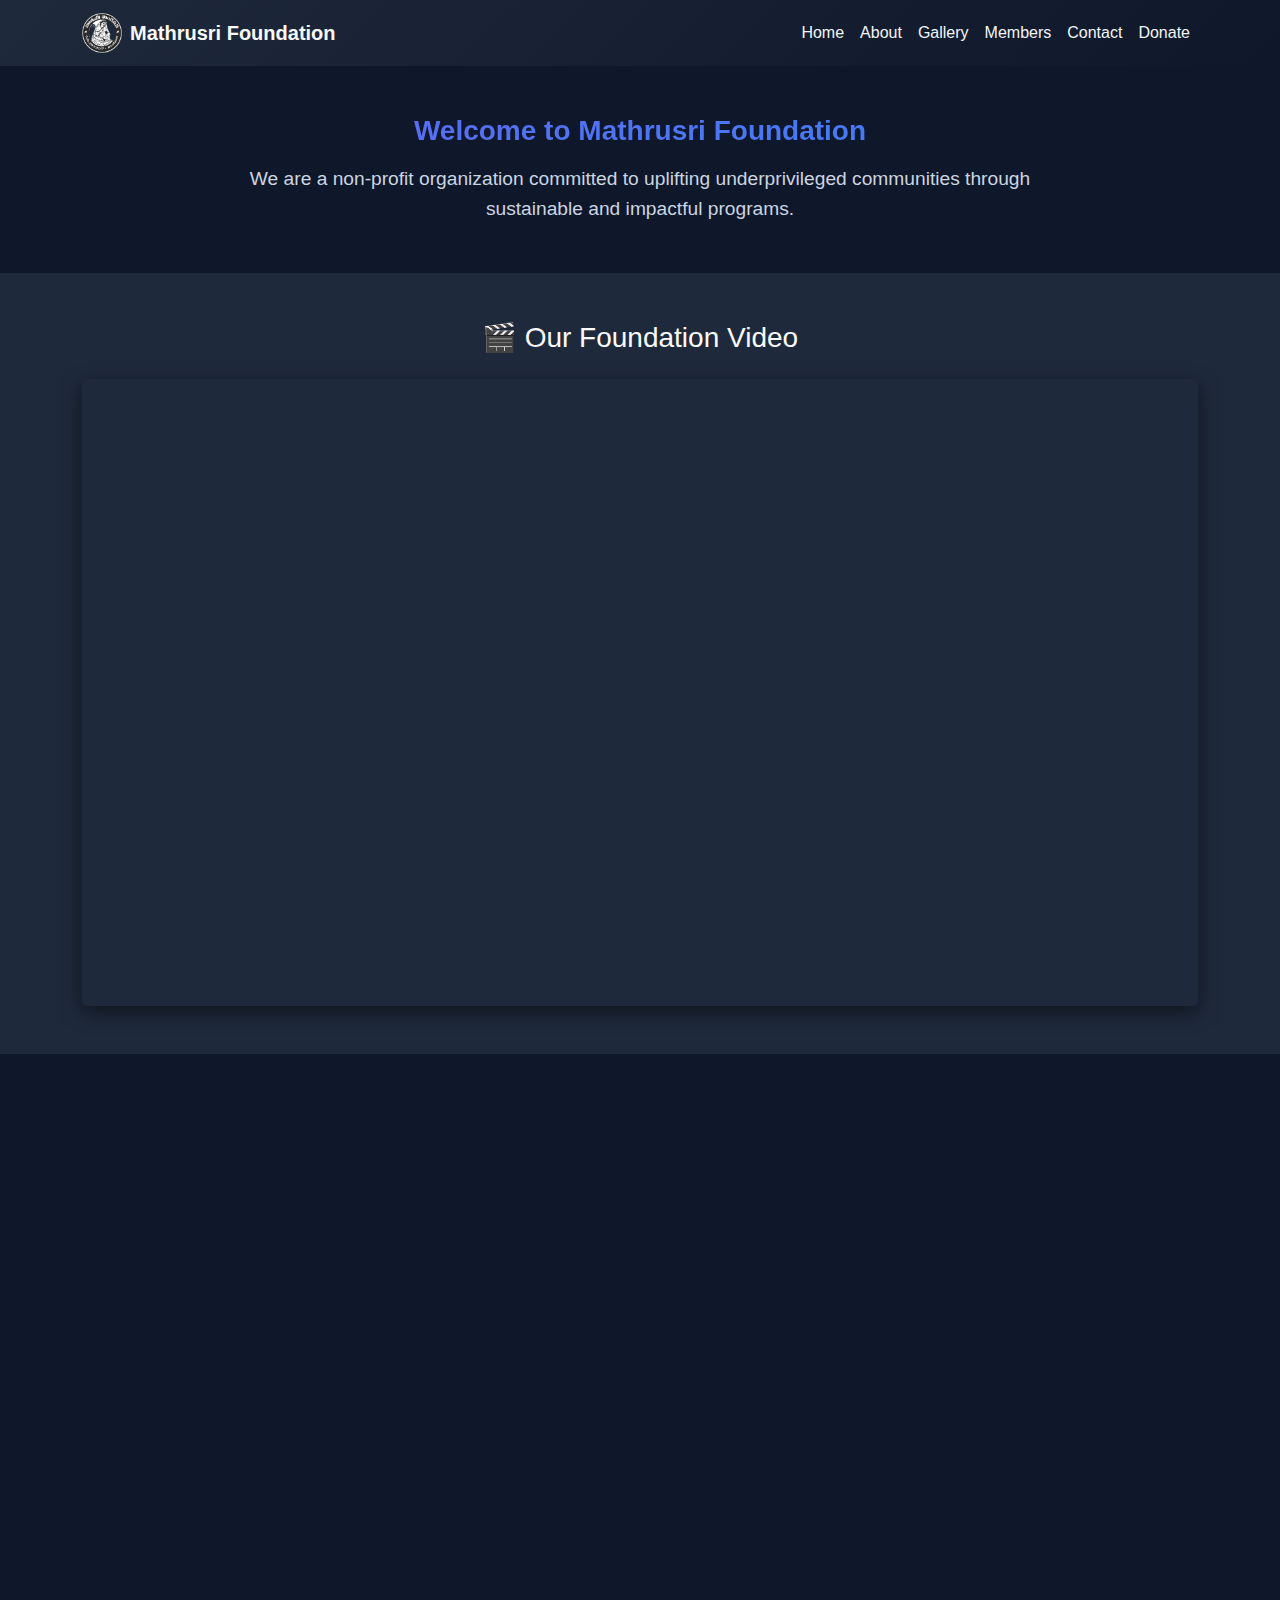
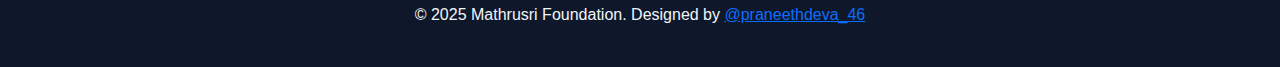
<file: index.html>
<!DOCTYPE html>
<html lang="en">
<head>
  <meta charset="UTF-8">
  <title>Mathrusri Foundation | Home</title>
  <meta name="viewport" content="width=device-width, initial-scale=1.0">
  <meta name="description" content="Mathrusri Foundation - Empowering communities through education, healthcare, and compassion.">
  <meta name="keywords" content="non-profit, charity, education aid, community service, food donation, healthcare, Mathrusri Foundation,donation">
  <!-- Google Fonts -->
  <link rel="preload" href="https://fonts.googleapis.com/css2?family=DM+Sans:wght@400;500;700&display=swap" as="style" onload="this.onload=null;this.rel='stylesheet'">
<noscript>
  <link href="https://fonts.googleapis.com/css2?family=DM+Sans:wght@400;500;700&display=swap" rel="stylesheet">
</noscript>
   <!-- Bootstrap -->
  <link href="https://cdn.jsdelivr.net/npm/bootstrap@5.3.3/dist/css/bootstrap.min.css" rel="stylesheet">
  <!-- AOS Animation -->
  <link href="https://cdn.jsdelivr.net/npm/aos@2.3.4/dist/aos.css" rel="stylesheet">
  <!-- Custom CSS -->
  <link rel="stylesheet" href="css.css">
</head>

<body>

<!-- ✅ Navigation -->
<nav class="navbar navbar-expand-lg sticky-top main-nav">
  <div class="container">
    <a class="navbar-brand text-light fw-bold d-flex align-items-center" href="index.html">
      <img src="pictures/deva.webp" alt="Logo" width="40" height="40" class="me-2"> Mathrusri Foundation
    </a>
    <button class="navbar-toggler bg-light" type="button" data-bs-toggle="collapse" data-bs-target="#navbarNav">
      <span class="navbar-toggler-icon"></span>
    </button>
    <div class="collapse navbar-collapse justify-content-end" id="navbarNav">
      <ul class="navbar-nav">
        <li class="nav-item"><a class="nav-link" href="index.html">Home</a></li>
        <li class="nav-item"><a class="nav-link" href="about.html">About</a></li>
        <li class="nav-item"><a class="nav-link" href="gallery.html">Gallery</a></li>
        <li class="nav-item"><a class="nav-link" href="members.html">Members</a></li>
        <li class="nav-item"><a class="nav-link" href="contact.html">Contact</a></li>
        <li class="nav-item"><a class="nav-link" href="donate.html">Donate</a></li>
      </ul>
    </div>
  </div>
</nav>

<!-- ✅ About Preview -->
<section class="container py-5 about-section" data-aos="fade-up">
  <h3 class="text-center mb-3 gradient-text">Welcome to Mathrusri Foundation</h3>
  <p class="text-center about-text">We are a non-profit organization committed to uplifting underprivileged communities through sustainable and impactful programs.</p>
</section>

<!-- ✅ Video Banner -->
<section class="video-section text-center py-5" data-aos="fade-up">
  <h3 class="mb-4 video-title">🎬 Our Foundation Video</h3>
  <div class="container">
    <div class="ratio ratio-16x9 video-frame rounded overflow-hidden">
      <iframe src="https://www.youtube.com/embed/OdytoPB_1jo" title="Mathrusri Foundation Video" allowfullscreen loading="lazy"></iframe>
    </div>
  </div>
</section>
<!-- ✅ Hero Section -->
<section class="hero text-center py-5" data-aos="fade-up">
  <h1 class="gradient-text mb-3 display-4">Serving with Compassion</h1>
  <p class="lead mb-4">Empowering communities with education, healthcare, and hope.</p>
  <a href="donate.html" class="btn hero-btn">Donate Now</a>
</section>



<!-- ✅ Programs Cards -->
<section class="container py-5">
  <div class="row g-4">
    <div class="col-md-4" data-aos="zoom-in">
      <div class="card-custom p-4 text-center">
        <h4>Education Aid</h4>
        <p>Scholarships, supplies, and educational support for students in need.</p>
      </div>
    </div>
    <div class="col-md-4" data-aos="zoom-in" data-aos-delay="100">
      <div class="card-custom p-4 text-center">
        <h4>Healthcare Support</h4>
        <p>Free medical camps and health services for underprivileged families.</p>
      </div>
    </div>
    <div class="col-md-4" data-aos="zoom-in" data-aos-delay="200">
      <div class="card-custom p-4 text-center">
        <h4>Food Drives</h4>
        <p>Organizing food drives for homeless shelters and orphanages regularly.</p>
      </div>
    </div>
  </div>
</section>

<!-- ✅ Footer -->
<footer class="text-center py-4 footer-section">
  <p>© 2025 Mathrusri Foundation. Designed by 
    <a href="https://instagram.com/praneethdeva_46" target="_blank" class="footer-link">@praneethdeva_46</a>
  </p>
</footer>

<!-- ✅ Scripts -->
<script src="https://cdn.jsdelivr.net/npm/bootstrap@5.3.3/dist/js/bootstrap.bundle.min.js"></script>
<script src="https://cdn.jsdelivr.net/npm/aos@2.3.4/dist/aos.js"></script>
<script>
  AOS.init();
</script>

</body>
</html>
</file>
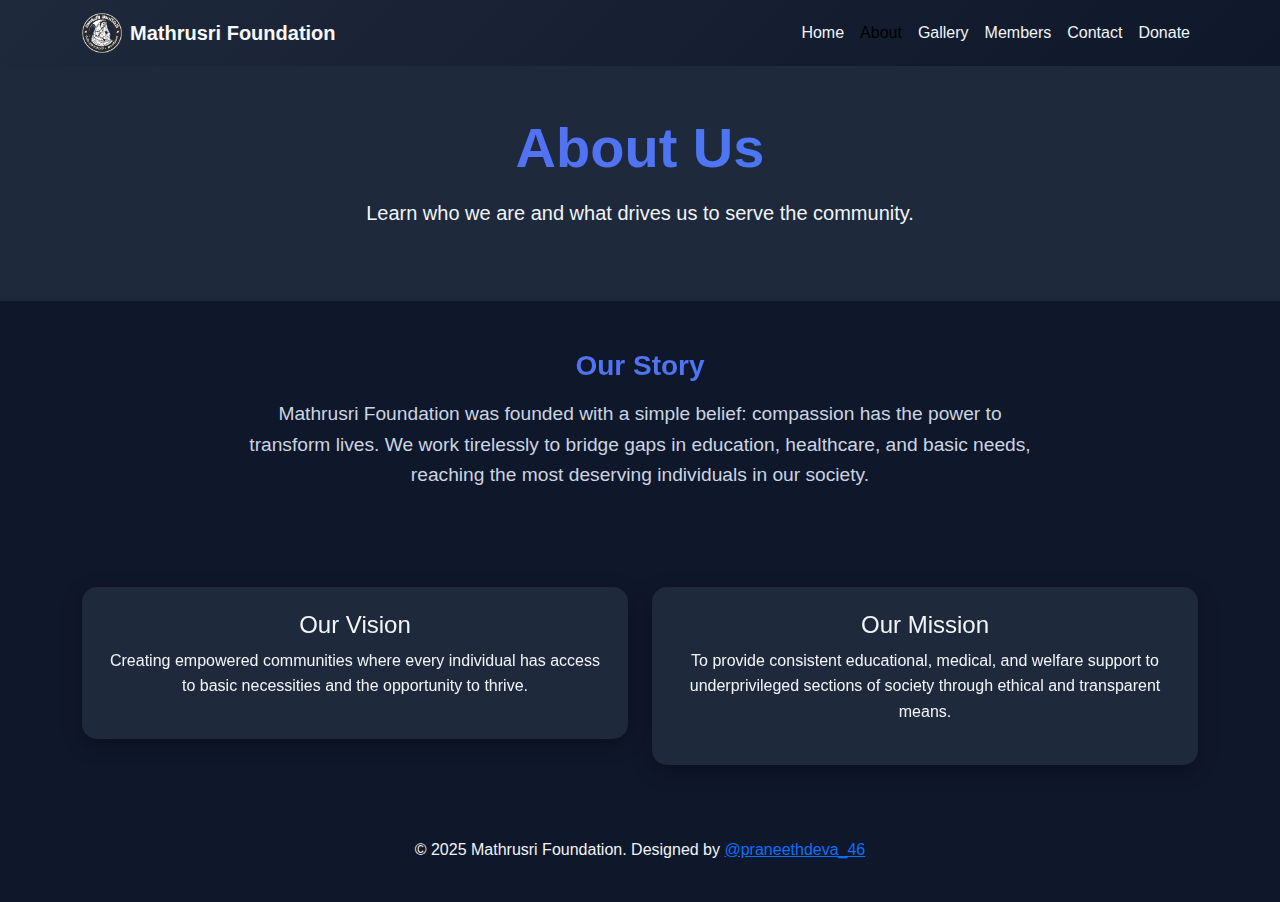
<file: about.html>
<!DOCTYPE html>
<html lang="en">
<head>
  <meta charset="UTF-8">
  <title>About | Mathrusri Foundation</title>
  <meta name="viewport" content="width=device-width, initial-scale=1.0">
  <meta name="description" content="Learn about Mathrusri Foundation, our vision, mission, and community impact.">
  <meta name="keywords" content="non-profit, charity, education aid, community service, food donation, healthcare, Mathrusri Foundation,donation">
  <!-- Google Font -->
  <link rel="preload" href="https://fonts.googleapis.com/css2?family=DM+Sans:wght@400;500;700&display=swap" as="style" onload="this.onload=null;this.rel='stylesheet'">
<noscript>
  <link href="https://fonts.googleapis.com/css2?family=DM+Sans:wght@400;500;700&display=swap" rel="stylesheet">
</noscript>

  <!-- Bootstrap -->
  <link href="https://cdn.jsdelivr.net/npm/bootstrap@5.3.3/dist/css/bootstrap.min.css" rel="stylesheet">
  <!-- AOS Animation -->
  <link href="https://cdn.jsdelivr.net/npm/aos@2.3.4/dist/aos.css" rel="stylesheet">
  <!-- Custom CSS -->
  <link rel="stylesheet" href="css.css">
</head>

<body>

<!--  Navbar -->
<nav class="navbar navbar-expand-lg sticky-top main-nav">
  <div class="container">
    <a class="navbar-brand text-light fw-bold d-flex align-items-center" href="index.html">
      <img src="pictures/deva.webp" alt="Logo" width="40" height="40" class="me-2"> Mathrusri Foundation
    </a>
    <button class="navbar-toggler bg-light" type="button" data-bs-toggle="collapse" data-bs-target="#navbarNav">
      <span class="navbar-toggler-icon"></span>
    </button>
    <div class="collapse navbar-collapse justify-content-end" id="navbarNav">
      <ul class="navbar-nav">
        <li class="nav-item"><a class="nav-link" href="index.html">Home</a></li>
        <li class="nav-item"><a class="nav-link active" href="about.html">About</a></li>
        <li class="nav-item"><a class="nav-link" href="gallery.html">Gallery</a></li>
        <li class="nav-item"><a class="nav-link" href="members.html">Members</a></li>
        <li class="nav-item"><a class="nav-link" href="contact.html">Contact</a></li>
        <li class="nav-item"><a class="nav-link" href="donate.html">Donate</a></li>
      </ul>
    </div>
  </div>
</nav>

<!--  Hero -->
<section class="hero text-center py-5" data-aos="fade-up">
  <h1 class="gradient-text mb-3 display-4">About Us</h1>
  <p class="lead mb-4">Learn who we are and what drives us to serve the community.</p>
</section>

<!--  Our Story -->
<section class="container py-5 about-section" data-aos="fade-up">
  <h3 class="text-center mb-3 gradient-text">Our Story</h3>
  <p class="about-text text-center">
    Mathrusri Foundation was founded with a simple belief: compassion has the power to transform lives.
    We work tirelessly to bridge gaps in education, healthcare, and basic needs, reaching the most deserving individuals in our society.
  </p>
</section>

<!--  Vision & Mission Cards -->
<section class="container py-5">
  <div class="row g-4">
    <div class="col-md-6" data-aos="zoom-in">
      <div class="card-custom p-4 text-center">
        <h4>Our Vision</h4>
        <p>Creating empowered communities where every individual has access to basic necessities and the opportunity to thrive.</p>
      </div>
    </div>
    <div class="col-md-6" data-aos="zoom-in" data-aos-delay="100">
      <div class="card-custom p-4 text-center">
        <h4>Our Mission</h4>
        <p>To provide consistent educational, medical, and welfare support to underprivileged sections of society through ethical and transparent means.</p>
      </div>
    </div>
  </div>
</section>

<!--  Footer -->
<footer class="text-center py-4 footer-section">
  <p>© 2025 Mathrusri Foundation. Designed by 
    <a href="https://instagram.com/praneethdeva_46" target="_blank" class="footer-link">@praneethdeva_46</a>
  </p>
</footer>

<!--  Scripts -->
<script src="https://cdn.jsdelivr.net/npm/bootstrap@5.3.3/dist/js/bootstrap.bundle.min.js"></script>
<script src="https://cdn.jsdelivr.net/npm/aos@2.3.4/dist/aos.js"></script>
<script>
  AOS.init();
</script>

</body>
</html>
</file>
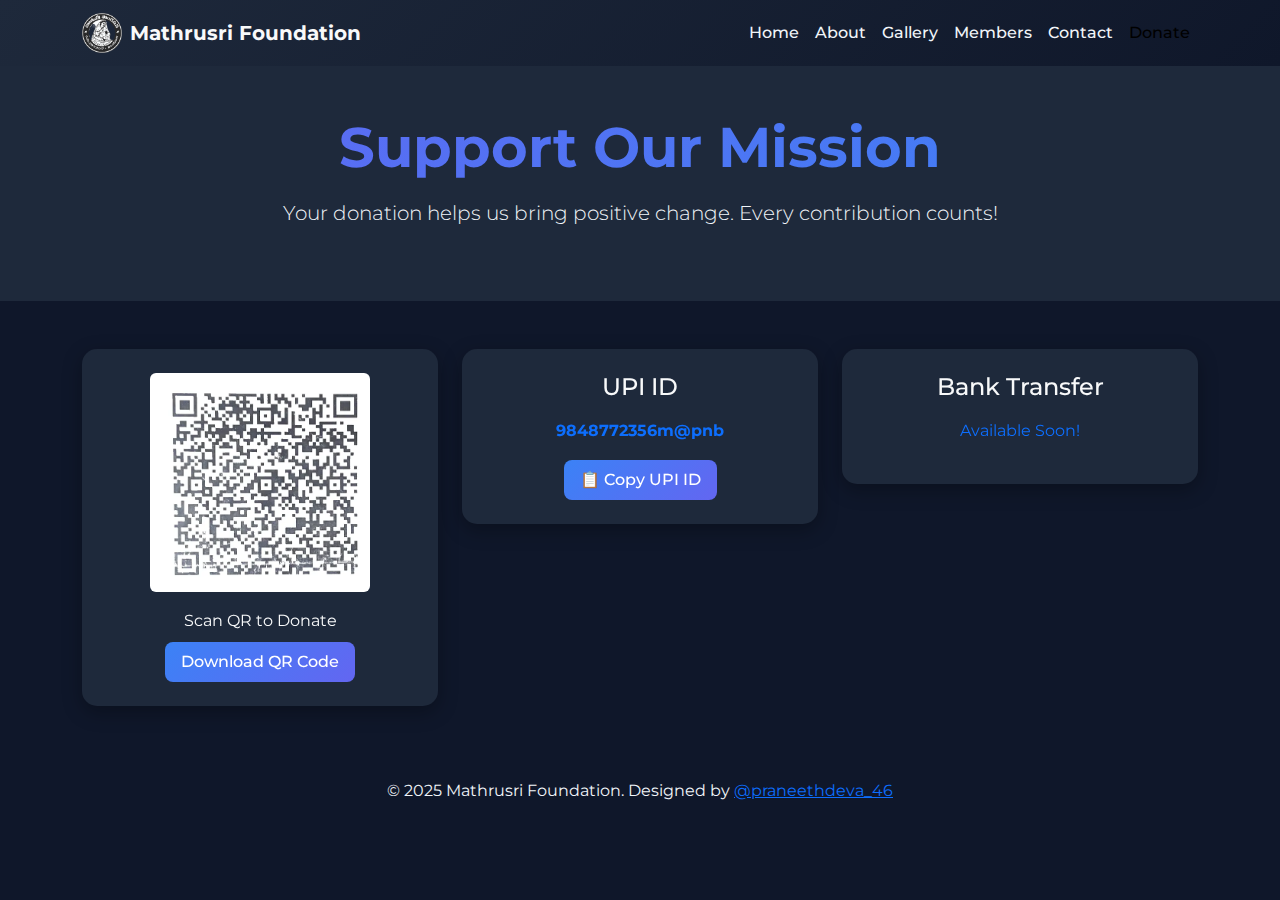
<file: donate.html>
<!DOCTYPE html>
<html lang="en">
<head>
  <meta charset="UTF-8">
  <title>Donate | Mathrusri Foundation</title>
  <meta name="viewport" content="width=device-width, initial-scale=1.0">
  <meta name="description" content="Support Mathrusri Foundation through donations. Help us make a difference.">
  <meta name="keywords" content="non-profit, charity, education aid, community service, food donation, healthcare, Mathrusri Foundation,donation"> 
  <!-- Google Font -->
<link rel="preload" href="https://fonts.googleapis.com/css2?family=Montserrat:wght@400;500;700&display=swap" as="style" onload="this.onload=null;this.rel='stylesheet'">
<noscript>
  <link href="https://fonts.googleapis.com/css2?family=Montserrat:wght@400;500;700&display=swap" rel="stylesheet">
</noscript>

  <!-- Bootstrap -->
  <link href="https://cdn.jsdelivr.net/npm/bootstrap@5.3.3/dist/css/bootstrap.min.css" rel="stylesheet">
  <!-- AOS -->
  <link href="https://cdn.jsdelivr.net/npm/aos@2.3.4/dist/aos.css" rel="stylesheet">
  <!-- CSS -->
  <link rel="stylesheet" href="css.css">
</head>

<body>

<!--  Navigation -->
<nav class="navbar navbar-expand-lg sticky-top main-nav">
  <div class="container">
    <a class="navbar-brand text-light fw-bold d-flex align-items-center" href="index.html">
      <img src="pictures/deva.webp" alt="Logo" width="40" height="40" class="me-2"> Mathrusri Foundation
    </a>
    <button class="navbar-toggler bg-light" type="button" data-bs-toggle="collapse" data-bs-target="#navbarNav">
      <span class="navbar-toggler-icon"></span>
    </button>
    <div class="collapse navbar-collapse justify-content-end" id="navbarNav">
      <ul class="navbar-nav">
        <li class="nav-item"><a class="nav-link" href="index.html">Home</a></li>
        <li class="nav-item"><a class="nav-link" href="about.html">About</a></li>
        <li class="nav-item"><a class="nav-link" href="gallery.html">Gallery</a></li>
        <li class="nav-item"><a class="nav-link" href="members.html">Members</a></li>
        <li class="nav-item"><a class="nav-link" href="contact.html">Contact</a></li>
        <li class="nav-item"><a class="nav-link active" href="donate.html">Donate</a></li>
      </ul>
    </div>
  </div>
</nav>

<!--  Hero -->
<section class="hero text-center py-5" data-aos="fade-up">
  <h1 class="gradient-text mb-3 display-4">Support Our Mission</h1>
  <p class="lead mb-4">Your donation helps us bring positive change. Every contribution counts!</p>
</section>

<!--  Donation Section -->
<section class="container py-5">
  <div class="row g-4">
    
    <!--  QR Code Download -->
    <div class="col-md-4" data-aos="fade-up">
      <div class="card-custom text-center p-4">
        <img src="pictures/qr.webp" alt="QR Code" id="qr-img" class="rounded mb-3" style="width: 220px;" loading="lazy">
        <p class="text-light mb-2">Scan QR to Donate</p>
        <a download="Mathrusri_QR.webp" href="pictures/qr.webp" class="btn">Download QR Code</a>
      </div>
    </div>

    <!--  UPI Copy -->
    <div class="col-md-4" data-aos="fade-up" data-aos-delay="100">
      <div class="card-custom text-center p-4">
        <h4 class="mb-3 text-light">UPI ID</h4>
        <p id="upi" class="text-primary fw-bold">9848772356m@pnb</p>
        <button class="btn" onclick="copyUPI()">📋 Copy UPI ID</button>
      </div>
    </div>

    <!--  Bank Details -->
    <div class="col-md-4" data-aos="fade-up" data-aos-delay="200">
      <div class="card-custom text-center p-4">
        <h4 class="mb-3 text-light">Bank Transfer</h4>
        <p class="text-primary">Available Soon!</p>
      </div>
    </div>

  </div>
</section>

<!--  Footer -->
<footer class="text-center py-4 footer-section">
  <p>© 2025 Mathrusri Foundation. Designed by 
    <a href="https://instagram.com/praneethdeva_46" target="_blank" class="footer-link">@praneethdeva_46</a>
  </p>
</footer>

<!--  Scripts -->
<script src="https://cdn.jsdelivr.net/npm/bootstrap@5.3.3/dist/js/bootstrap.bundle.min.js"></script>
<script src="https://cdn.jsdelivr.net/npm/aos@2.3.4/dist/aos.js"></script>
<script>
AOS.init();

//  Copy UPI Function
function copyUPI() {
  navigator.clipboard.writeText(document.getElementById("upi").innerText).then(() => {
    alert("UPI ID copied to clipboard!");
  });
}
</script>

</body>
</html>
</file>
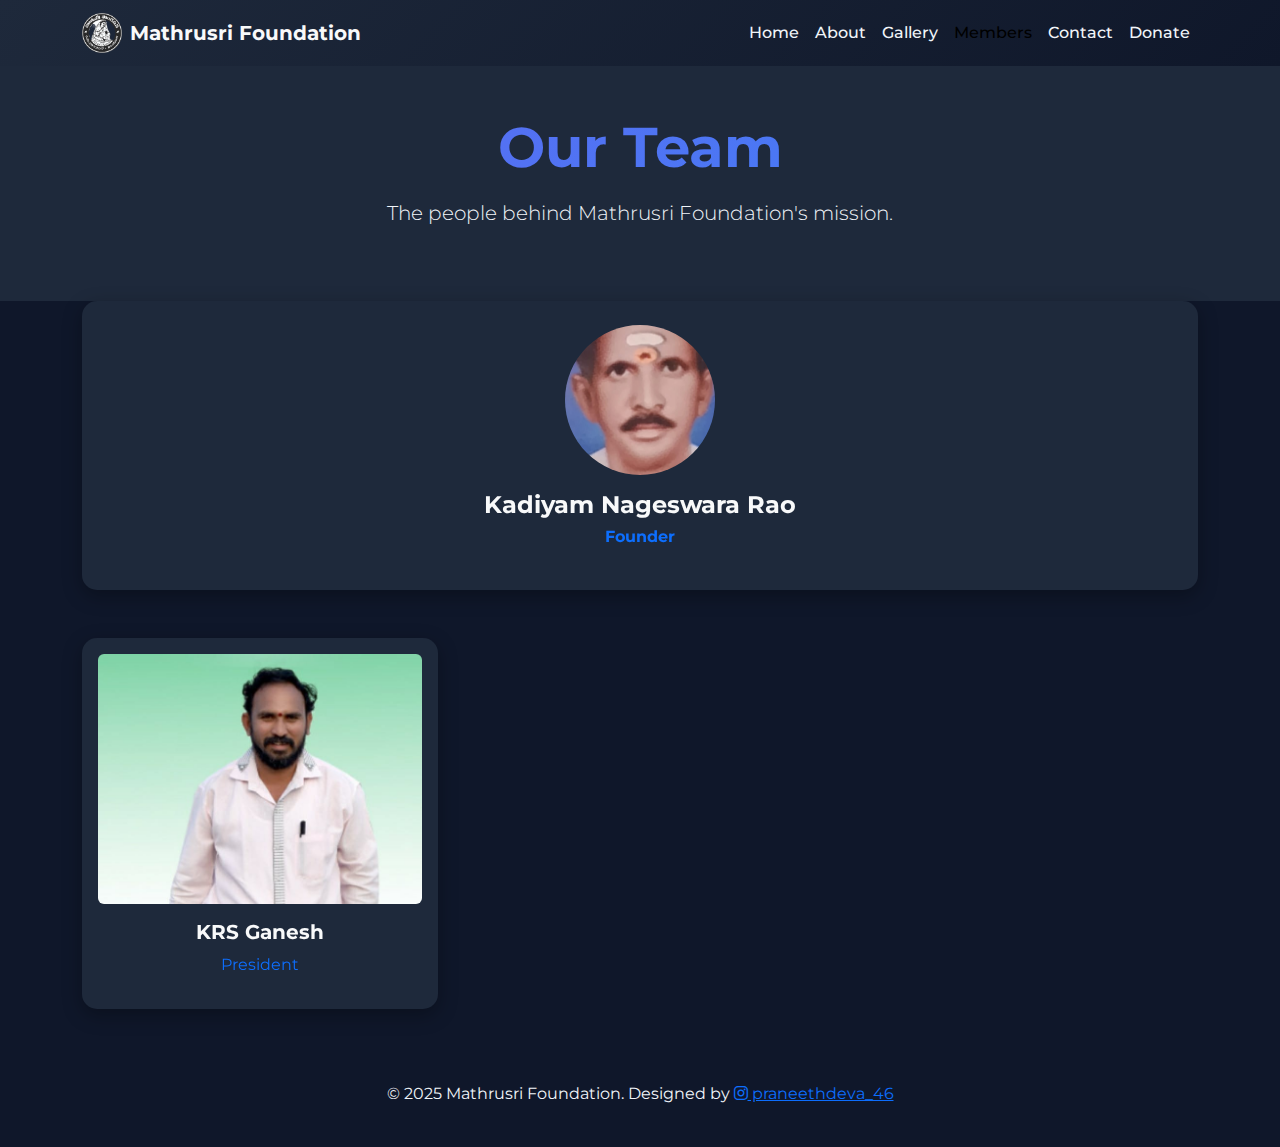
<file: members.html>
<!DOCTYPE html>
<html lang="en">
<head>
  <meta charset="UTF-8">
  <title>Our Team | Mathrusri Foundation</title>
  <meta name="viewport" content="width=device-width, initial-scale=1.0">
  <meta name="description" content="Meet the dedicated team of Mathrusri Foundation - Founder, President, and Volunteers.">
  <meta name="keywords" content="non-profit, charity, education aid, community service, food donation, healthcare, Mathrusri Foundation,donation">
  <!-- Google Font -->
 <link rel="preload" href="https://fonts.googleapis.com/css2?family=Montserrat:wght@400;500;700&display=swap" as="style" onload="this.onload=null;this.rel='stylesheet'">
<noscript>
  <link href="https://fonts.googleapis.com/css2?family=Montserrat:wght@400;500;700&display=swap" rel="stylesheet">
</noscript>
  <!-- Bootstrap -->
  <link href="https://cdn.jsdelivr.net/npm/bootstrap@5.3.3/dist/css/bootstrap.min.css" rel="stylesheet">
  <link rel="stylesheet" href="https://cdnjs.cloudflare.com/ajax/libs/font-awesome/6.5.1/css/all.min.css">
  <!-- AOS -->
  <link href="https://cdn.jsdelivr.net/npm/aos@2.3.4/dist/aos.css" rel="stylesheet">
  <!-- Main CSS -->
  <link rel="stylesheet" href="css.css">
</head>

<body>

<!--  Navigation -->
<nav class="navbar navbar-expand-lg sticky-top main-nav">
  <div class="container">
    <a class="navbar-brand text-light fw-bold d-flex align-items-center" href="index.html">
      <img src="pictures/deva.webp" alt="Logo" width="40" height="40" class="me-2"> Mathrusri Foundation
    </a>
    <button class="navbar-toggler bg-light" type="button" data-bs-toggle="collapse" data-bs-target="#navbarNav">
      <span class="navbar-toggler-icon"></span>
    </button>
    <div class="collapse navbar-collapse justify-content-end" id="navbarNav">
      <ul class="navbar-nav">
        <li class="nav-item"><a class="nav-link" href="index.html">Home</a></li>
        <li class="nav-item"><a class="nav-link" href="about.html">About</a></li>
        <li class="nav-item"><a class="nav-link" href="gallery.html">Gallery</a></li>
        <li class="nav-item"><a class="nav-link active" href="members.html">Members</a></li>
        <li class="nav-item"><a class="nav-link" href="contact.html">Contact</a></li>
        <li class="nav-item"><a class="nav-link" href="donate.html">Donate</a></li>
      </ul>
    </div>
  </div>
</nav>

<!--  Hero -->
<section class="hero text-center py-5" data-aos="fade-up">
  <h1 class="gradient-text mb-3 display-4">Our Team</h1>
  <p class="lead mb-4">The people behind Mathrusri Foundation's mission.</p>
</section>

<!--  Founder Highlight -->
<section class="container mb-5" data-aos="zoom-in">
  <div class="card-custom text-center p-4 mb-4">
    <img src="pictures/founder.jpg" class="rounded-circle mb-3" style="width:150px; height:150px; object-fit:cover;" alt="Founder" loading="lazy">
    <h4 class="text-light fw-bold mb-1">Kadiyam Nageswara Rao</h4>
    <p class="text-primary fw-bold">Founder</p>
  </div>
</section>

<!--  Other Members -->
<section class="container mb-5">
  <div class="row g-4">
    <!-- Member Example -->
    <div class="col-md-4 col-sm-6" data-aos="fade-up">
      <div class="card-custom text-center p-3">
        <img src="pictures/member1.jpg" class="rounded mb-3" style="width:100%; height:250px; object-fit:cover;" alt="President" loading="lazy">
        <h5 class="text-light fw-bold">KRS Ganesh</h5>
        <p class="text-primary">President</p>
      </div>
    </div>

    <!--
    <div class="col-md-4 col-sm-6" data-aos="fade-up">
      <div class="card-custom text-center p-3">
        <img src="pictures/member2.jpg" class="rounded mb-3" style="width:100%; height:250px; object-fit:cover;" alt="Member 2" loading="lazy">
        <h5 class="text-light fw-bold">K.Vasu Deva Rao</h5>
        <p class="text-primary">Secretary</p>
      </div>
    </div>
    
    <div class="col-md-4 col-sm-6" data-aos="fade-up">
      <div class="card-custom text-center p-3">
        <img src="pictures/member3.jpg" class="rounded mb-3" style="width:100%; height:250px; object-fit:cover;" alt="Member 2" loading="lazy">
        <h5 class="text-light fw-bold">Member 3</h5>
        <p class="text-primary">Volunteer</p>
      </div>
    </div>
    
    <div class="col-md-4 col-sm-6" data-aos="fade-up">
      <div class="card-custom text-center p-3">
        <img src="pictures/member4.jpg" class="rounded mb-3" style="width:100%; height:250px; object-fit:cover;" alt="Member 2" loading="lazy">
        <h5 class="text-light fw-bold">Member 2</h5>
        <p class="text-primary">Volunteer</p>
      </div>
    </div>
    
    <div class="col-md-4 col-sm-6" data-aos="fade-up">
      <div class="card-custom text-center p-3">
        <img src="pictures/member5.jpg" class="rounded mb-3" style="width:100%; height:250px; object-fit:cover;" alt="Member 2" loading="lazy">
        <h5 class="text-light fw-bold">Member 2</h5>
        <p class="text-primary">Volunteer</p>
      </div>
    </div>

     -->
    
  </div>
</section>

<!--  Footer -->
<footer class="text-center py-4 footer-section">
  <p>© 2025 Mathrusri Foundation. Designed by 
    <a href="https://instagram.com/praneethdeva_46" target="_blank" class="footer-link">
      <i class="fab fa-instagram"></i> praneethdeva_46
    </a>
  </p>
</footer>
<!--  Scripts -->
<script src="https://cdn.jsdelivr.net/npm/bootstrap@5.3.3/dist/js/bootstrap.bundle.min.js"></script>
<script src="https://cdn.jsdelivr.net/npm/aos@2.3.4/dist/aos.js"></script>
<script>
  AOS.init();
</script>

</body>
</html>
</file>
<file: css.css>
body {
  background: #0f172a;
  color: #f1f5f9;
  font-family: 'Montserrat', sans-serif;
  line-height: 1.6;
}

/*  Navigation */
.main-nav {
  background: linear-gradient(135deg, #1e293b, #0f172a);
}
.nav-link {
  color: #f1f5f9;
  font-weight: 500;
}
.nav-link:hover {
  color: #6366f1;
}

/*  Hero */
.hero {
  background: #1e293b;
}
.hero-btn {
  background: linear-gradient(135deg, #3b82f6, #6366f1);
  color: #fff;
  padding: 12px 28px;
  border-radius: 12px;
  font-weight: bold;
  text-decoration: none;
  transition: transform 0.3s;
}
.hero-btn:hover {
  transform: scale(1.05);
  opacity: 0.9;
}
.gradient-text {
  background: linear-gradient(135deg, #6366f1, #3b82f6);
  -webkit-background-clip: text;
  -webkit-text-fill-color: transparent;
  font-weight: 700;
}

/*  About Section */
.about-section {
  background: #0f172a;
}
.about-text {
  color: #cbd5e1;
  max-width: 800px;
  margin: 0 auto;
  font-size: 1.2rem;
}

/*  Video Section */
.video-section {
  background: #1e293b;
}
.video-title {
  color: #f9fafb;
}
.video-frame {
  box-shadow: 0 6px 20px rgba(0,0,0,0.5);
}

/*  Cards */
.card-custom {
  background: #1e293b;
  border: none;
  color: #f1f5f9;
  border-radius: 15px;
  box-shadow: 0 6px 20px rgba(0,0,0,0.3);
  transition: transform 0.3s;
}
.card-custom:hover {
  transform: translateY(-10px);
}

.btn {
  background: linear-gradient(135deg, #3b82f6, #6366f1);
  color: #fff;
  font-weight: 500;
  padding: 8px 16px; 
  border: none;
  border-radius: 8px; 
  text-decoration: none;
  transition: transform 0.2s, opacity 0.2s;
}

.btn:hover {
  transform: scale(1.03);
  opacity: 0.95;
  color: #fff;

  .construction-icon {
  font-size: 6rem;
  margin-bottom: 0.5rem;
  color: #facc15; /* A bright, visible color */
}
  
/*  Footer */

.footer-section {
  background: #1e293b;
  color: #94a3b8;
  /* Add a subtle gradient line at the top */
  border-top: 2px solid transparent; 
  border-image: linear-gradient(to right, #6366f1, #3b82f6);
  border-image-slice: 1;
}
.footer-link {
  color: #6366f1;
  text-decoration: none;
}
.footer-link:hover {
  text-decoration: underline;
  color: #3b82f6; /* Subtle color change on hover */
}
</file>
